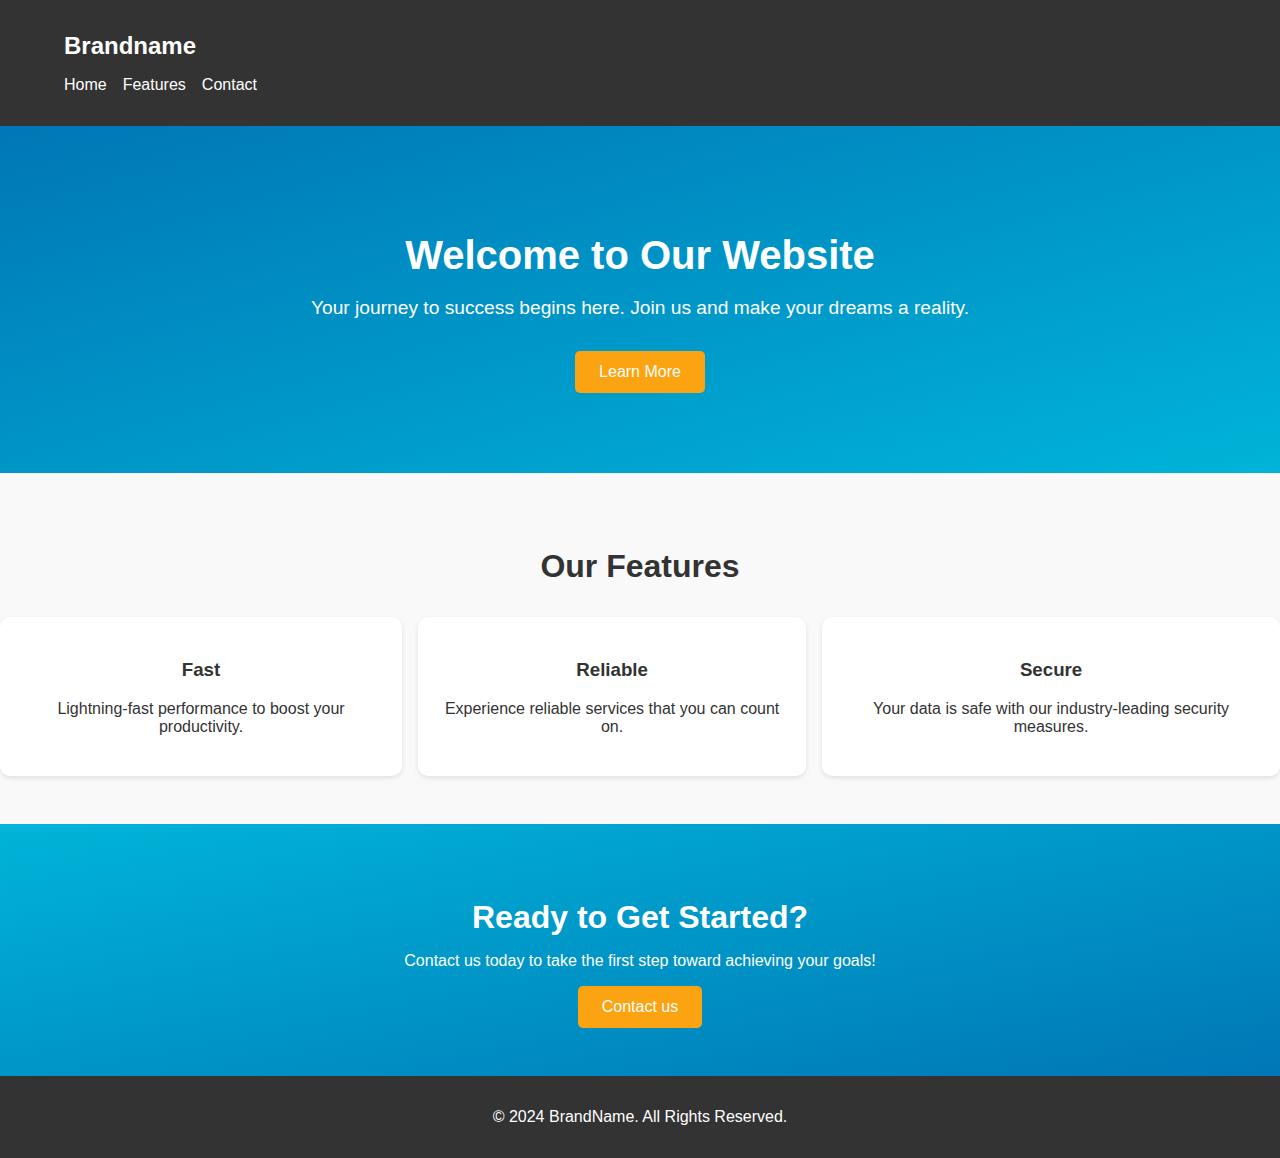
<file: index.html>
<!DOCTYPE html>
<html lang="en">
  <head>
    <meta charset="UTF-8" />
    <meta name="viewport" content="width=device-width, initial-scale=1.0" />
    <title>Modern Landing Page</title>
    <link rel="stylesheet" href="./styles.css" />
  </head>
  <body>
    <header>
      <div class="container">
        <h1 class="logo">Brandname</h1>
        <nav>
          <ul class="nav-links">
            <li>
              <a href="">Home</a>
            </li>
            <li>
              <a href="">Features</a>
            </li>
            <li>
              <a href="">Contact</a>
            </li>
          </ul>
        </nav>
      </div>
    </header>
    <!--Hero Section-->
    <section id="home" class="hero">
      <div class="hero-content">
        <h1>Welcome to Our Website</h1>
        <p class="">
          Your journey to success begins here. Join us and make your dreams a
          reality.
        </p>
        <button class="btn">Learn More</button>
      </div>
    </section>
    <!--Features Sections-->
    <div class="feature">
      <h2>Our Features</h2>
      <div class="feature-cards">
        <div class="card">
          <h3>Fast</h3>
          <p>Lightning-fast performance to boost your productivity.</p>
        </div>
        <div class="card">
          <h3>Reliable</h3>
          <p>Experience reliable services that you can count on.</p>
        </div>
        <div class="card">
          <h3>Secure</h3>
          <p>Your data is safe with our industry-leading security measures.</p>
        </div>
      </div>
    </div>

    <!--Started Section-->
    <section id="contact" class="cta">
      <div class="container">
        <h2>Ready to Get Started?</h2>
        <p>Contact us today to take the first step toward achieving your goals!</p>
        <button class="btn">Contact us</button>
      </div>
    </section>

    <!--Footer section-->
    <footer>
      <p>© 2024 BrandName. All Rights Reserved.</p>
    </footer>
  </body>
</html>
</file>
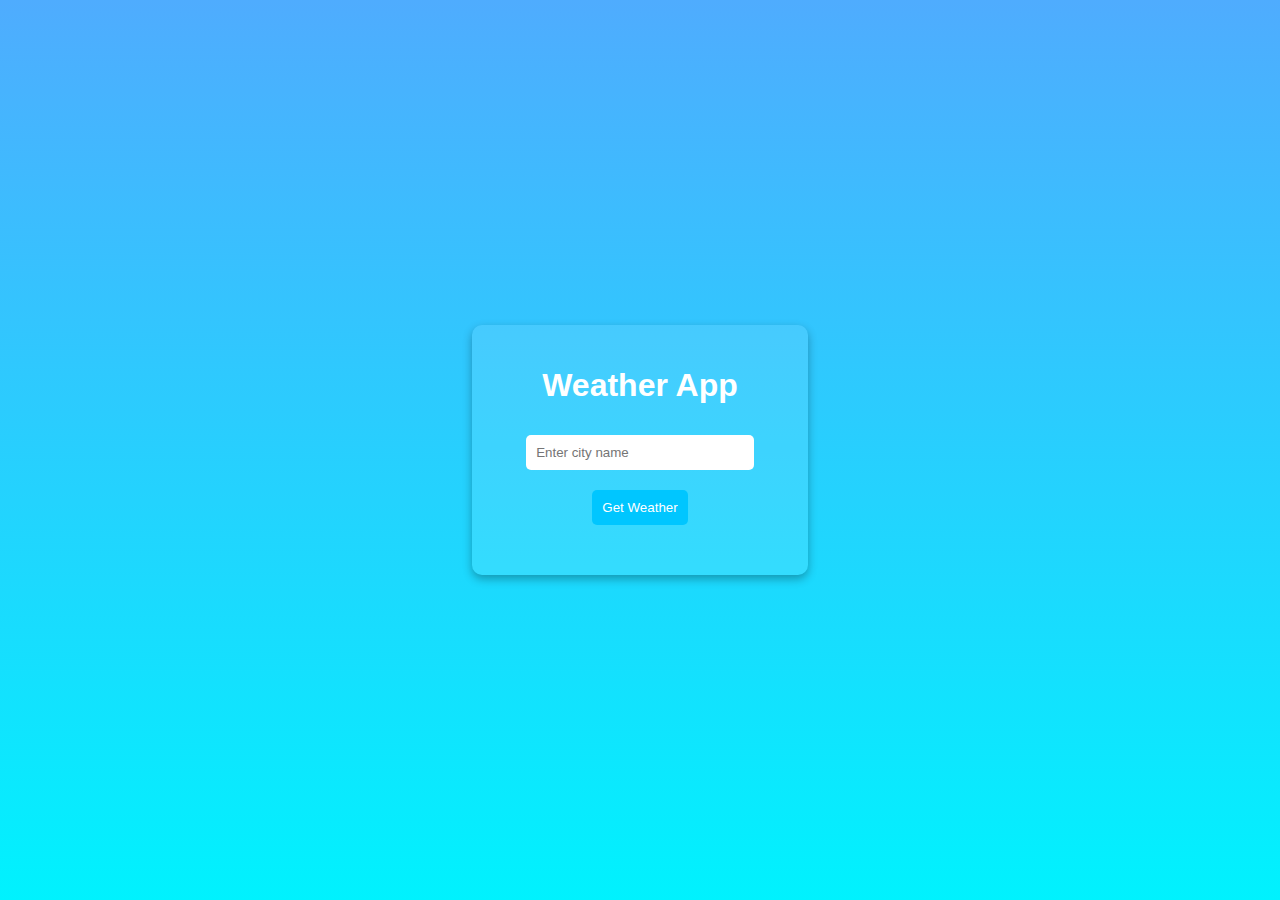
<file: weather-app/index.html>
<!DOCTYPE html>
<html lang="en">
<head>
    <meta charset="UTF-8">
    <meta name="viewport" content="width=device-width, initial-scale=1.0">
    <title>Weather App</title>
    <link rel="stylesheet" href="style.css">
</head>
<body>
    <div class="app">
        <h1>Weather App</h1>
        <input type="text" id="city" placeholder="Enter city name" />
        <button id="getWeather">Get Weather</button>
        <div id="weatherDetails">
            <h2 id="cityName"></h2>
            <p id="temperature"></p>
            <p id="description"></p>
        </div>
    </div>
    <script src="script.js"></script>
</body>
</html>
</file>
<file: styles.css>
body {
  font-family: 'Arial', sans-serif;
  margin: 0;
  list-style: 1.6;
  color:#333
}

.container {
  width: 90%;
  max-width: 1200px;
  margin: 0 auto;
}

header {
  background-color: #333;
  color:#fff;
  position: sticky;
  top:0;
  z-index: 10;
  padding: 1rem 0;
}

.logo {
  font-size: 1.5rem;
  font-weight: bold;
}

.nav-links {
  list-style: none;
  padding: 0;
  display: flex;
  gap:1rem;
}

.nav-links a {
  color:white;
  text-decoration: none;
}

.nav-links a:hover {
  color:#fca311
}

.hero {
  background: linear-gradient(to bottom right, #0077b6, #00b4d8);
  color: #fff;
  text-align: center;
  padding: 5rem 0;
}

.hero h1 {
  font-size: 2.5rem;
  margin-bottom: 1rem;
} 

.hero p {
  font-size: 1.2rem;
  margin-bottom: 2rem;
}

.hero .btn {
  padding: 0.75rem 1.5rem;
  background: #fca311;
  color: #fff;
  border-radius: 5px;
  border: none;
  text-decoration: none;
  font-size: 1rem;
  transition: 0.3s ease-in-out;
  cursor: pointer;
}

.hero .btn:hover {
  background: #fb8500;
}

.feature {
  padding:3rem 0;
  background: #f9f9f9;
  text-align: center;
}

.feature h2 {
  font-size:2rem;
  margin-bottom: 2rem;
}

.feature-cards {
  display: flex;
  /* flex-wrap: wrap; */
  justify-content: space-around;
  gap:1rem
}


.card {
  background: #fff;
  padding:1.5rem;
  border-radius: 10px;
  box-shadow: 0 2px 5px rgba(0,0,0,0.1);
  text-align: center;
}

.cta {
  background: linear-gradient(to bottom right, #00b4d8,#0077b6);
  color:#fff;
  text-align: center;
  padding:3rem 0;
}

.cta h2 {
  font-size:2rem;
  margin-bottom: 1rem;
}

.cta .btn {
  padding: 0.75rem 1.5rem;
  background: #fca311;
  color: #fff;
  border-radius: 5px;
  border: none;
  text-decoration: none;
  font-size: 1rem;
  transition: 0.3s ease-in-out;
  cursor: pointer;
}

footer {
  background: #333;
  color: #fff;
  text-align: center;
  padding: 1rem;
}
</file>
<file: weather-app/style.css>
body {
    font-family: Arial, sans-serif;
    margin: 0;
    padding: 0;
    display: flex;
    justify-content: center;
    align-items: center;
    height: 100vh;
    background: linear-gradient(to bottom, #4facfe, #00f2fe);
    color: #fff;
  }
  
  .app {
    text-align: center;
    background: rgba(255, 255, 255, 0.1);
    padding: 20px;
    border-radius: 10px;
    box-shadow: 0 4px 10px rgba(0, 0, 0, 0.3);
  }
  
  input, button {
    margin: 10px 0;
    padding: 10px;
    border: none;
    border-radius: 5px;
  }
  
  input {
    width: 70%;
  }
  
  button {
    background-color: #00c6ff;
    color: white;
    cursor: pointer;
  }
  
  button:hover {
    background-color: #009acd;
  }
  
  #weatherDetails {
    margin-top: 20px;
  }
</file>
